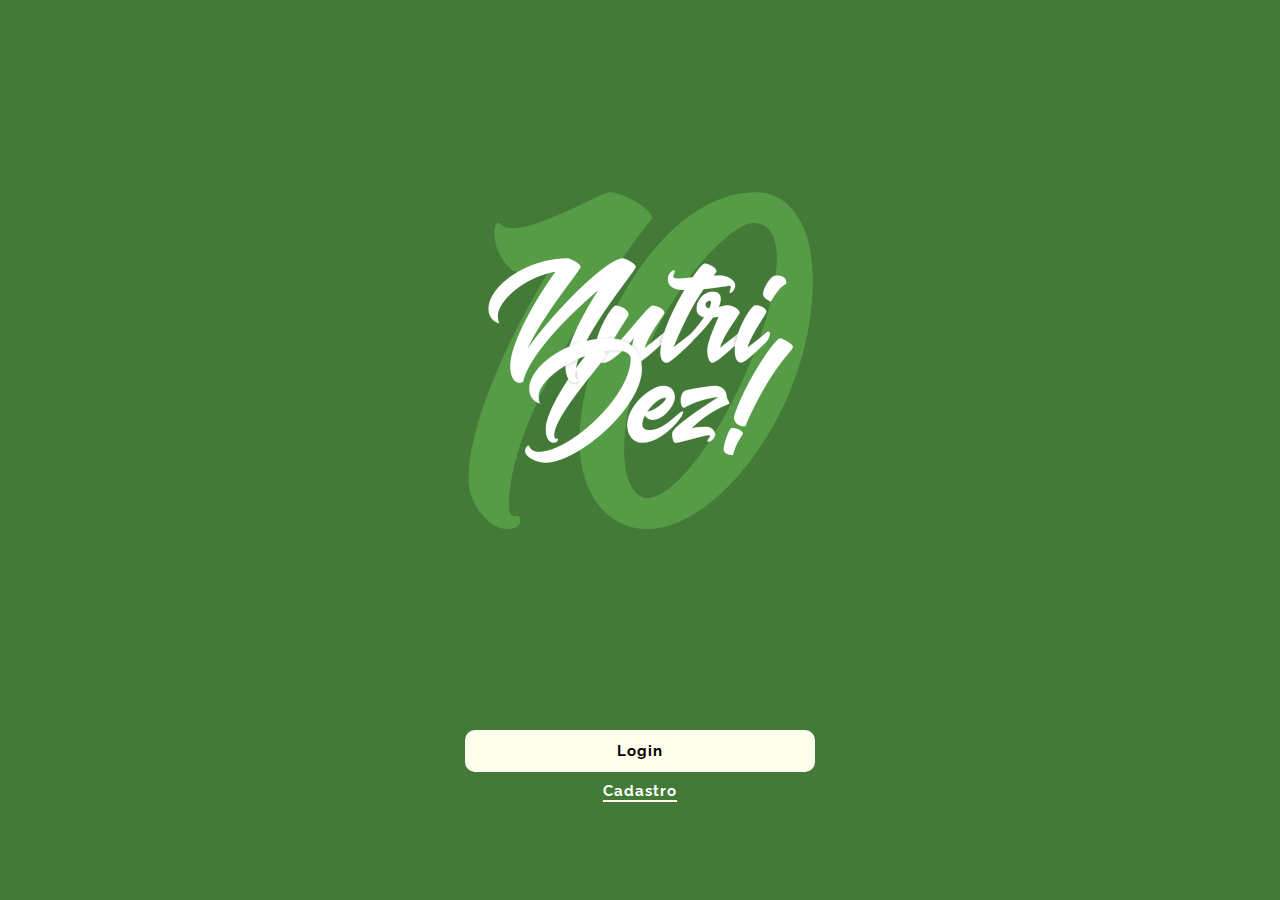
<file: index.html>
<!DOCTYPE html>
<html lang="en">
<head>
    <meta charset="UTF-8">
    <meta http-equiv="X-UA-Compatible" content="IE=edge">
    <meta name="viewport" content="width=device-width, initial-scale=1.0">
    <title>Document</title>
    <link rel="stylesheet" href="./css/style.css">
    <link rel="preload" href="./pag/tela1.html">
</head>
<body>
    <div class="tela">
        <div class="ima">
            <img src="/img/Nutridez(inicial10bg) 1.png" alt="logo_imagem">
        </div>
        <div class="btns">
            <a class="login" href="#">Login</a>
            <a class="cadastro" href="/pag/cadastro.html">Cadastro</a>
        </div>
    </div>
</body>
</html>
</file>
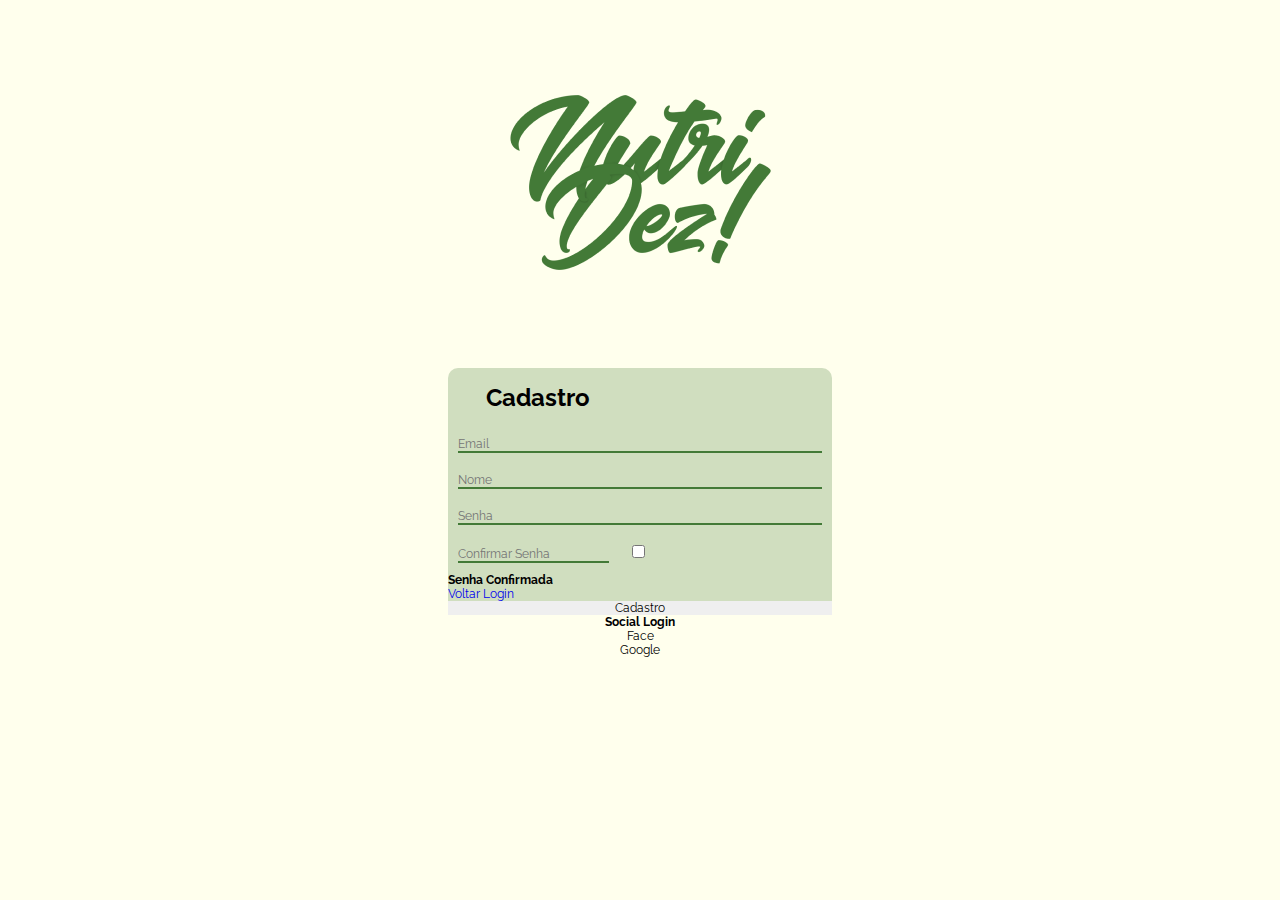
<file: pag/cadastro.html>
<!DOCTYPE html>
<html lang="en">
<head>
    <meta charset="UTF-8">
    <meta http-equiv="X-UA-Compatible" content="IE=edge">
    <meta name="viewport" content="width=device-width, initial-scale=1.0">
    <title>Document</title>
    <link rel="stylesheet" href="/css/cadastro.css">
</head>
<body>
    <div class="cadastro">
        <div class="logo">
            <img src="../img/Nutridezinicialsembg 1.png" alt="">
        </div>
        <div class="formulario">
            <h1>Cadastro</h1>
            <div class="textos">  
                <input type="email" placeholder="email">
                <input type="text" placeholder="nome">
                <input type="password" placeholder="senha" name="" id="">
                <div class="confirmar">
                    <input type="password" placeholder="confirmar senha" name="" id="">
                    <input type="checkbox" name="" id="">
                </div>
                <div class="login">
                    <h3>Senha confirmada</h3>
                    <a href="#">Voltar Login</a>
                </div>
                <button type="submit">Cadastro</button>
            </div>
        </div>

        <div class="social-login">
            <h3>Social Login</h3>
            <p>face</p>
            <p>google</p>
        </div>
    </div>
</body>
</html>
</file>
<file: css/style.css>
@import url('https://fonts.googleapis.com/css2?family=Raleway&display=swap');

:root{
    --black:#000;
    --lil-green:#D0DEBF;
    --green3:#A1BD92;
    --green2:#729B64;
    --main-color:#437A37;
    --white: #FFFFED;
}

*{
    padding: 0;
    margin: 0;
    box-sizing: border-box;
    outline: none; border: none;
    text-decoration: none;
    text-transform: capitalize;
    transition: .2s linear;
    font-family: 'Raleway', sans-serif;
    font-size: 12px;
}

html{
    height: 100%;
    font-size: 62.5%;
    overflow-x: hidden;
    scroll-padding-top: 9rem;
    scroll-behavior: smooth;
}

body{
    height: 100%;
    background: var(--main-color);
}

.tela{
    width: 100%;
    height: 100%;
}

.ima{
    height: 80%;
    display: flex;
    align-items: center;
    justify-content: center;
}

.btns{
    display: flex;
    flex-flow: column;
    align-items: center;
    justify-content: center;
}

.btns .login{
    border: 2px solid var(--white);
    padding: 1rem 15rem;
    margin: 1rem 0;
    border-radius: 10px;
    color: var(--black);
    font-weight: bold;
    background: var(--white);
    font-size: 15px;
    letter-spacing: 1px;
}

.btns .cadastro{
    color: white;
    border-bottom: 2px solid var(--white);
    font-size: 15px;
    letter-spacing: 1px;
    font-weight: bold;
}
</file>
<file: css/cadastro.css>
@import url('https://fonts.googleapis.com/css2?family=Raleway&display=swap');

:root{
    --black:#000;
    --lil-green:#D0DEBF;
    --green3:#A1BD92;
    --green2:#729B64;
    --main-color:#437A37;
    --white: #FFFFED;
}

*{
    padding: 0;
    margin: 0;
    box-sizing: border-box;
    outline: none; border: none;
    text-decoration: none;
    text-transform: capitalize;
    transition: .2s linear;
    font-family: 'Raleway', sans-serif;
    font-size: 12px;
}

html{
    height: 100%;
    font-size: 62.5%;
    overflow-x: hidden;
    scroll-padding-top: 9rem;
    scroll-behavior: smooth;
}

body{
    height: 100%;
    background: var(--white);
}

.cadastro{
    text-align: center;
}

.cadastro .formulario{
    height: 40%;
    background: var(--lil-green);
    margin: 0 35%;
    border-radius: 10px;
    text-align: left;
}

.cadastro .formulario h1{
    margin: 0 8px;
    padding: 1.5rem 3rem;
    font-size: 24px;
}

.cadastro .formulario .textos{
    text-align: none;
    display: flex;
    flex-flow: column;
}

.cadastro .formulario .textos input{
    background: var(--lil-green);
    margin: 1rem;
    border-bottom: 2px solid var(--main-color);
}
</file>
